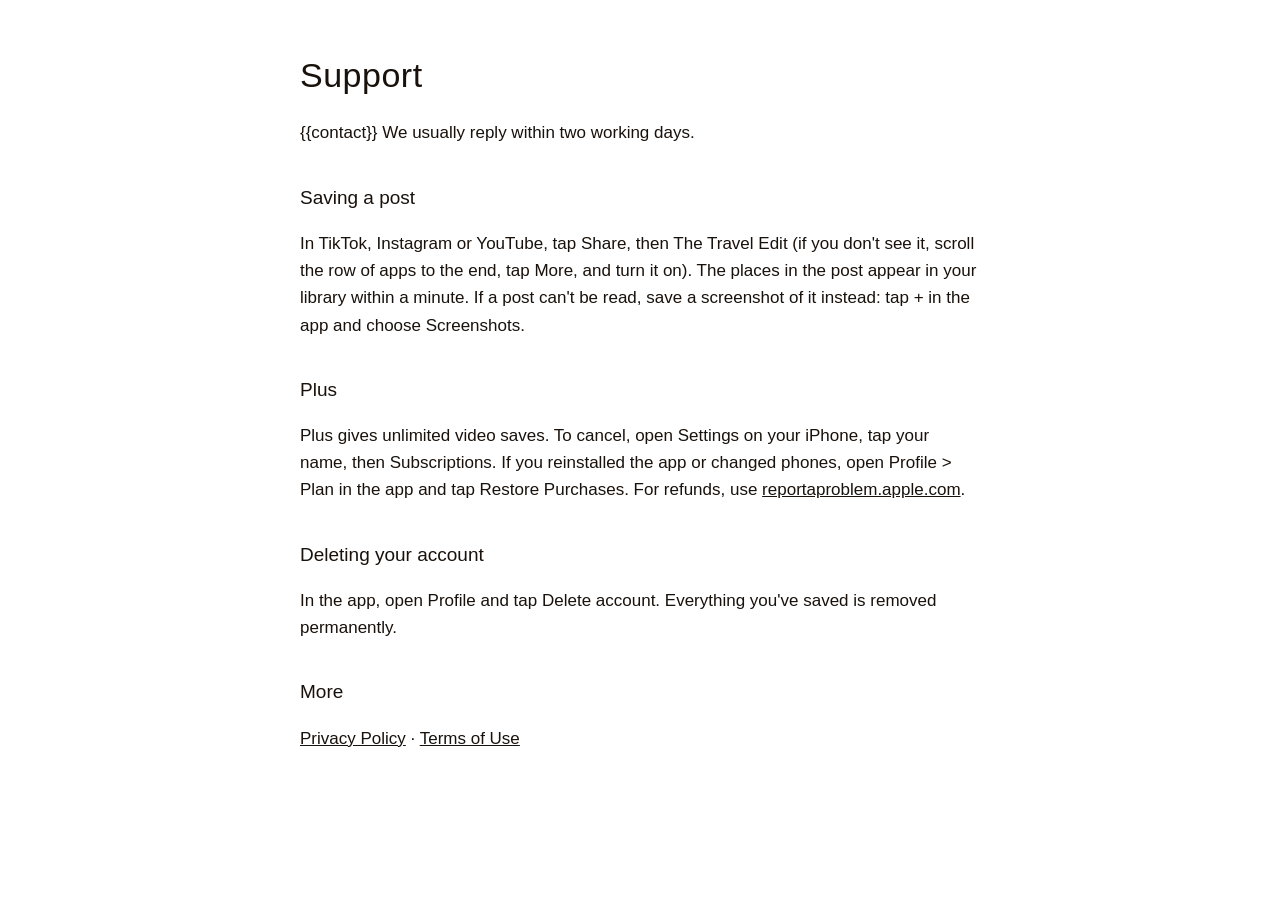
<file: backend/app/static/legal/support.html>
<!doctype html><html lang="en"><head><meta charset="utf-8"><meta name="viewport" content="width=device-width, initial-scale=1">
<style>
:root{--ink:#19110B;--muted:#6F6A66;--bg:#fff;--line:#E6E3DF}
@media (prefers-color-scheme:dark){:root{--ink:#F5F2EE;--muted:#A8A29C;--bg:#000;--line:#2A2826}}
body{margin:0;background:var(--bg);color:var(--ink);font:17px/1.6 -apple-system,"Helvetica Neue",sans-serif}
main{max-width:680px;margin:0 auto;padding:48px 20px 80px}
h1{font-weight:300;font-size:34px;letter-spacing:.5px;margin:0 0 4px}
h2{font-weight:500;font-size:19px;margin:36px 0 8px}
p,li{color:var(--ink)} .muted{color:var(--muted);font-size:15px}
a{color:inherit} ul{padding-left:20px} hr{border:0;border-top:1px solid var(--line);margin:40px 0}
</style><title>Support · The Travel Edit</title></head><body><main>
<h1>Support</h1>
<p>{{contact}} We usually reply within two working days.</p>
<h2>Saving a post</h2>
<p>In TikTok, Instagram or YouTube, tap Share, then The Travel Edit (if you don't see it, scroll the row of apps to the end, tap More, and turn it on). The places in the post appear in your library within a minute. If a post can't be read, save a screenshot of it instead: tap + in the app and choose Screenshots.</p>
<h2>Plus</h2>
<p>Plus gives unlimited video saves. To cancel, open Settings on your iPhone, tap your name, then Subscriptions. If you reinstalled the app or changed phones, open Profile &gt; Plan in the app and tap Restore Purchases. For refunds, use <a href="https://reportaproblem.apple.com">reportaproblem.apple.com</a>.</p>
<h2>Deleting your account</h2>
<p>In the app, open Profile and tap Delete account. Everything you've saved is removed permanently.</p>
<h2>More</h2>
<p><a href="/privacy">Privacy Policy</a> · <a href="/terms">Terms of Use</a></p>
</main></body></html>
</file>
